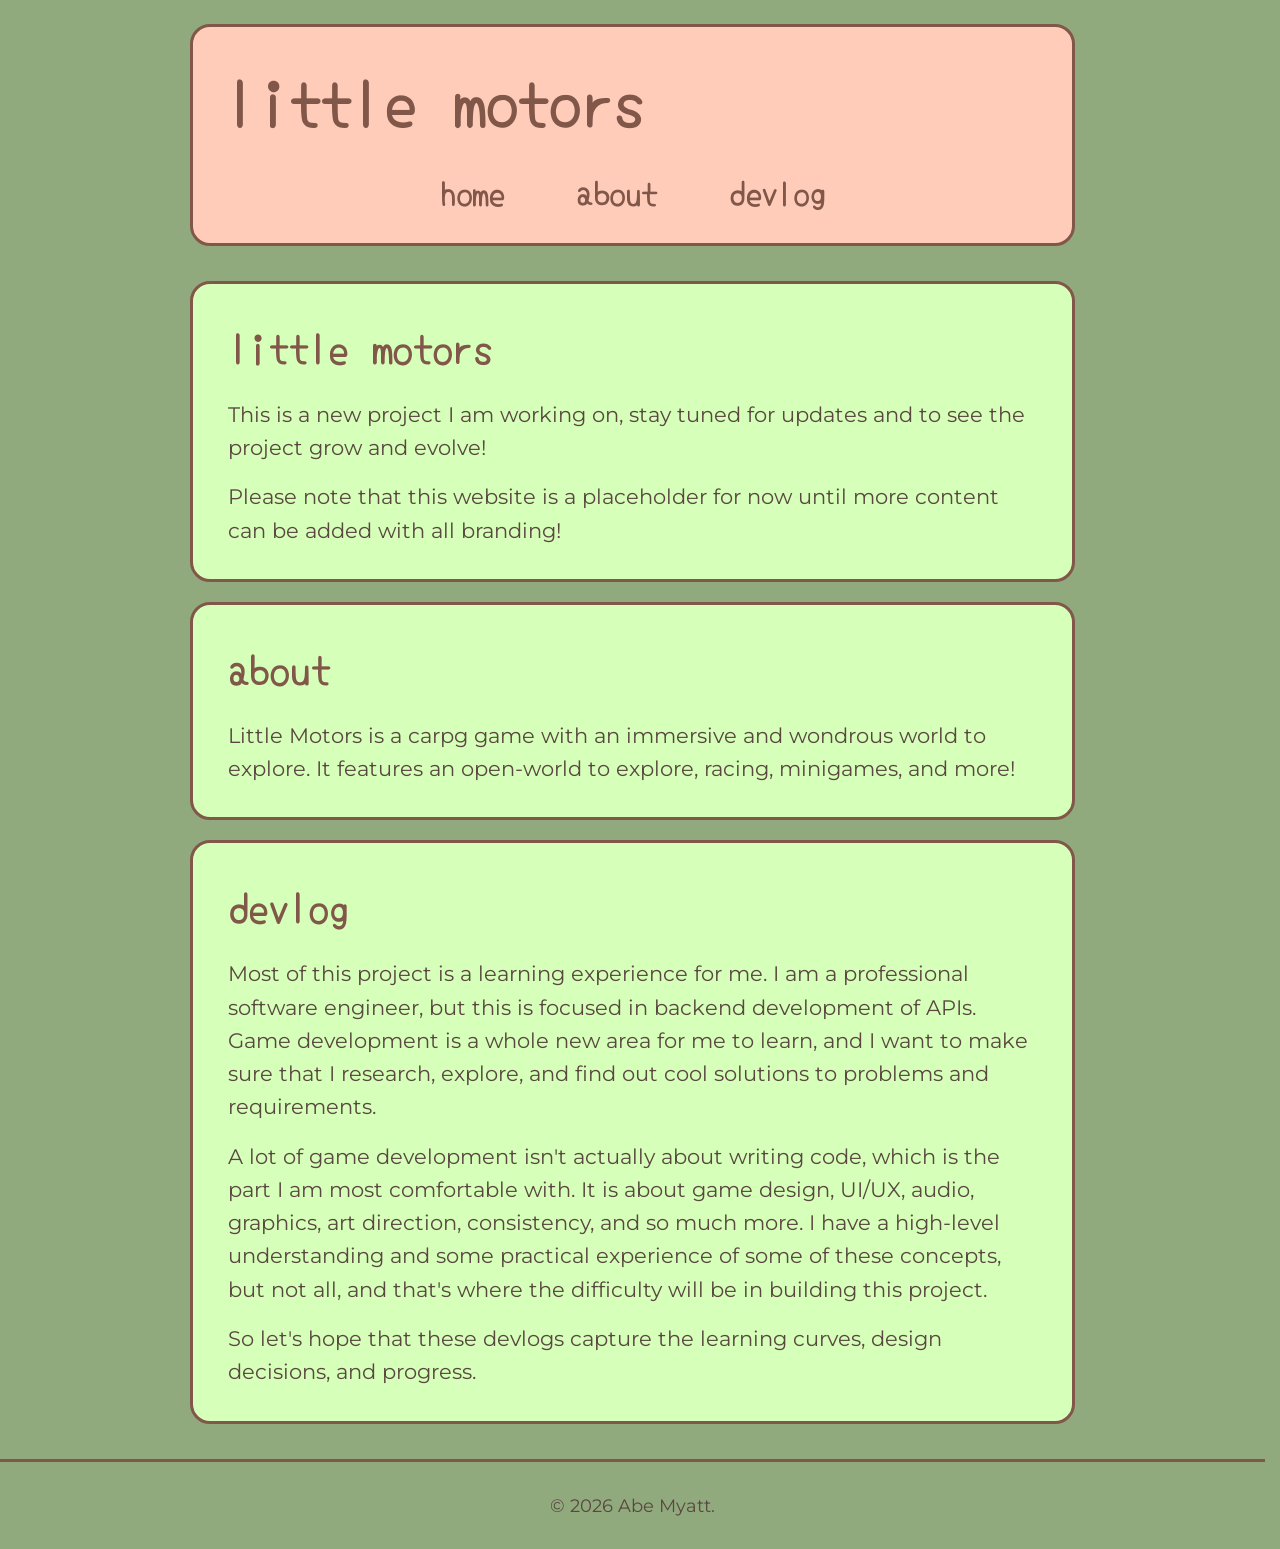
<file: html/index.html>
<!doctype html>

<html lang="en">
  <head>
    <meta charset="UTF-8" />
    <meta name="viewport" content="width=device-width, initial-scale=1.0" />
    <link rel="preconnect" href="https://fonts.googleapis.com" />
    <link rel="preconnect" href="https://fonts.gstatic.com" crossorigin />
    <link
      href="https://fonts.googleapis.com/css2?family=Yomogi&display=swap"
      rel="stylesheet"
    />
    <link
      href="https://fonts.googleapis.com/css2?family=Montserrat&display=swap"
      rel="stylesheet"
    />
    <link
      rel="apple-touch-icon"
      sizes="180x180"
      href="/icons/apple-touch-icon.png"
    />
    <link
      rel="icon"
      type="image/png"
      sizes="32x32"
      href="/icons/favicon-32x32.png"
    />
    <link
      rel="icon"
      type="image/png"
      sizes="16x16"
      href="/icons/favicon-16x16.png"
    />
    <link rel="manifest" href="/site.webmanifest" />
    <link rel="stylesheet" href="/styles/stylesheet.css" />
    <title>little motors</title>
  </head>
  <body>
    <header>
      <h1>little motors</h1>
      <nav>
        <ul>
          <li><a href="#home-section">home</a></li>
          <li><a href="#about-section">about</a></li>
          <li><a href="#devlog-section">devlog</a></li>
        </ul>
      </nav>
    </header>

    <main>
      <div class="content" id="home-section">
        <h1>little motors</h1>
        <p>
          This is a new project I am working on, stay tuned for updates and to
          see the project grow and evolve!
        </p>
        <p>
          Please note that this website is a placeholder for now until more
          content can be added with all branding!
        </p>
      </div>
      <div class="content" id="about-section">
        <h1>about</h1>
        <p>
          Little Motors is a carpg game with an immersive and wondrous world to
          explore. It features an open-world to explore, racing, minigames, and
          more!
        </p>
      </div>
      <div class="content" id="devlog-section">
        <h1>devlog</h1>
        <p>
          Most of this project is a learning experience for me. I am a
          professional software engineer, but this is focused in backend
          development of APIs. Game development is a whole new area for me to
          learn, and I want to make sure that I research, explore, and find out
          cool solutions to problems and requirements.
        </p>
        <p>
          A lot of game development isn't actually about writing code, which is
          the part I am most comfortable with. It is about game design, UI/UX,
          audio, graphics, art direction, consistency, and so much more. I have
          a high-level understanding and some practical experience of some of
          these concepts, but not all, and that's where the difficulty will be
          in building this project.
        </p>
        <p>
          So let's hope that these devlogs capture the learning curves, design
          decisions, and progress.
        </p>
      </div>
    </main>
    <footer>&copy; 2026 Abe Myatt.</footer>
  </body>
</html>
</file>
<file: styles/stylesheet.css>
:root {
  --background: #90aa7d;
  --surface: #d6ffb9;
  --primary: #ffccba;
  --primary-dark: #805749;
  --highlight: #d6ffb9;
  --text: #805749;
  --text-muted: #594740;
  --border: #805749;

  --radius: 20px;
  --max-width: 70%;
  --header-font: "Yomogi";
  --h1-font: "Yomogi";
  --nav-font: "Yomogi";
  --font: "Montserrat";
}

* {
  box-sizing: border-box;
}

@media (prefers-reduced-motion: no-preference) {
  html {
    scroll-behavior: smooth;
  }
}

:target {
  scroll-margin: 20vb;
}

html {
  scrollbar-gutter: stable;
}

body {
  display: flex;
  flex-direction: column;
  min-height: 100vh;
  margin: 0;

  background: var(--background);
  color: var(--text);
  font-family: var(--font), sans-serif;
  font-size: 1.25rem;
  line-height: 1.6;
}

header {
  width: 100%;
  max-width: var(--max-width);
  margin: 1.5rem auto 0;
  padding: 1.375rem 2rem 1rem;

  background: var(--primary);
  border-radius: var(--radius);
  border: 0.2rem solid var(--border);
}

header h1 {
  margin: 0 0 0.5rem;

  color: var(--text);
  font-family: var(--header-font), cursive;
  font-size: 4rem;
}

nav ul {
  display: flex;
  justify-content: center;
  gap: 1rem;

  margin: 0;
  padding: 0;
  list-style: none;
}

nav a {
  display: block;
  padding: 0.5rem 1.75rem;

  color: var(--text);
  text-decoration: none;
  font-family: var(--nav-font), cursive;
  font-size: 2rem;
  font-weight: bold;
  border-radius: 50% / 100%;
}

nav a:focus-visible {
  outline: 2px solid var(--border);
}

nav a:hover {
  background: var(--highlight);
  color: var(--text);
}

main {
  display: flex;
  flex-direction: column;
  flex: 1;
  gap: 1.25rem;

  width: 100%;
  max-width: var(--max-width);
  margin: 2.2rem auto;
}

.content {
  padding: 2rem 2.2rem;

  background: var(--surface);
  border: 0.2rem solid var(--border);
  border-radius: var(--radius);
}

.content h1 {
  margin: 0 0 1.125rem;

  font-family: var(--h1-font), cursive;
  font-size: 2.5rem;
}

.content p {
  margin: 0 0 1rem;
  color: var(--text-muted);
  font-size: 1.3rem;
}

.content p:last-child {
  margin-bottom: 0;
}

.not-found-content {
  padding: 2rem 2.2rem;

  background: var(--surface);
  border: 0.2rem solid var(--border);
  border-radius: var(--radius);

  font-family: var(--font);
}

.not-found-button:focus-visible {
  outline: 2px solid var(--border);
}
.not-found-button a {
  color: var(--text-muted);
}

footer {
  padding: 1.8rem 1.6rem;

  border-top: 0.2rem solid var(--border);
  color: var(--text-muted);
  text-align: center;
  font-size: 1.15rem;
}

@media (max-width: 700px) {
  header h1 {
    font-size: 3rem;
    text-align: center;
  }

  nav ul {
    display: flex;
    flex-direction: row;
    flex-wrap: wrap;
    justify-content: center;
    align-items: center;
    list-style: none;
  }

  nav ul li {
    flex-basis: 100%;
    margin: 0 50%;
  }

  nav a {
    font-size: 1.5rem;
  }

  .content h1 {
    font-size: 2rem;
    text-align: center;
  }

  .content p {
    font-size: 1rem;
    text-align: center;
  }

  .not-found-content h1 {
    font-size: 2rem;
    text-align: center;
  }

  .not-found-button a {
    display: block;
    font-size: 1rem;
    text-align: center;
  }

  footer {
    font-size: 1rem;
  }
}
</file>
